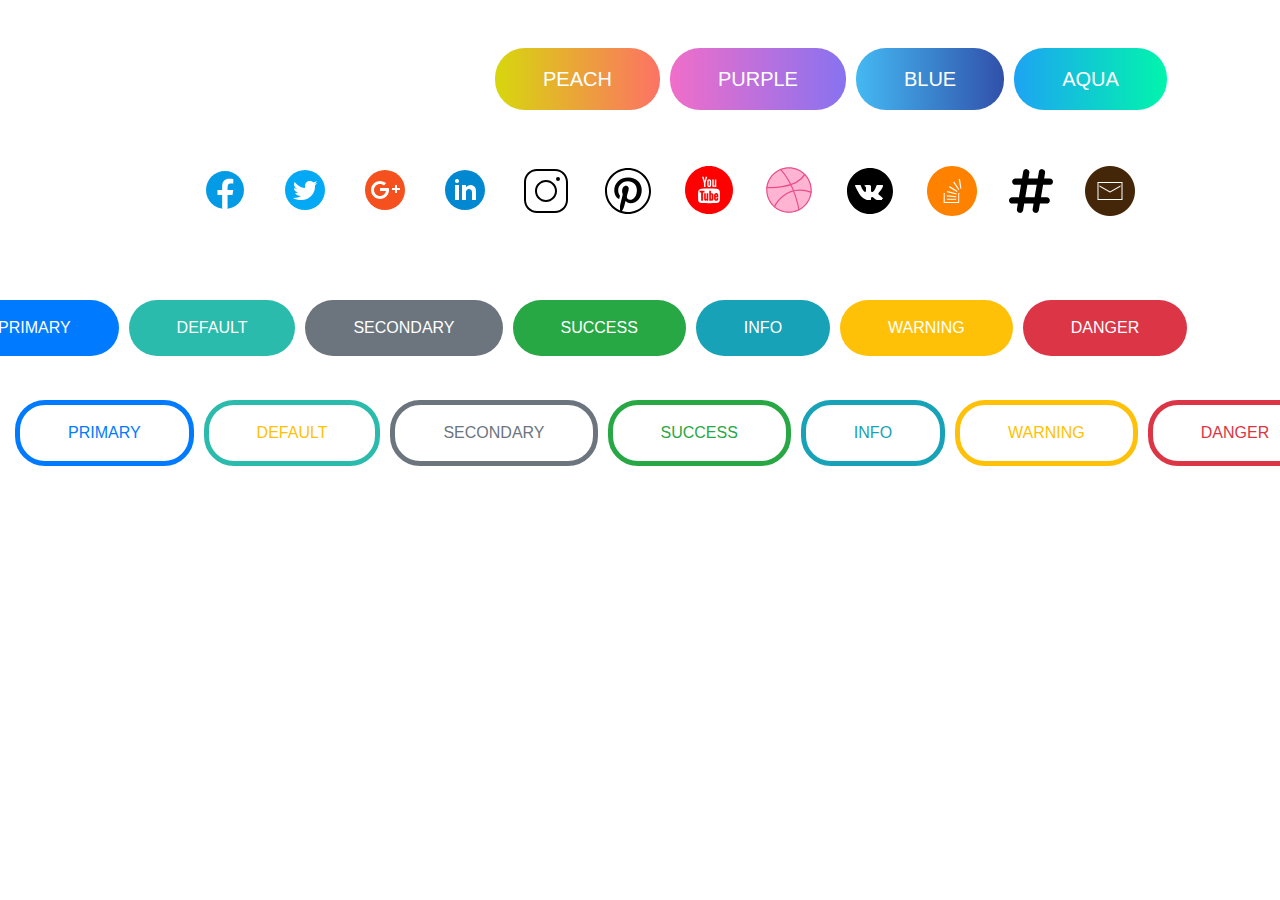
<file: Bootstrap 2-dars/index2.html>
<!DOCTYPE html>
<html lang="en">
<head>
    <meta charset="UTF-8">
    <title>Title</title>
    <link rel="stylesheet" href="css/bootstrap.css">
    <link rel="stylesheet" href="css/main2.css">
</head>
<body>
    <div class="container">
        <div class="row mt-5 row-item">
            <div class=" box d-inline-block pt-3 pb-3 pr-5 pl-5 text-white">
                PEACH
            </div>
            <div class=" box d-inline-block pt-3 pb-3 pr-5 pl-5 text-white">
                PURPLE
            </div>
            <div class=" box d-inline-block pt-3 pb-3 pr-5 pl-5 text-white">
                BLUE
            </div>
            <div class=" box d-inline-block pt-3 pb-3 pr-5 pl-5 text-white">
                AQUA
            </div>
            <div class="line">

            </div>
        </div>
    </div>
    <div class="container">
    <div class="row row-item2 ">
        <div class="facebook p-3"><img src="rasmlar/icons8-facebook.svg" alt=""></div>
        <div class="twitter p-3"><img src="rasmlar/icons8-twitter-circled.svg" alt=""></div>
        <div class="google  p-3"><img src="rasmlar/icons8-google-plus.svg" alt=""></div>
        <div class="linkedin  p-3"><img src="rasmlar/icons8-linkedin.svg" alt=""></div>
        <div class="insta  p-3"><img src="rasmlar/icons8-instagram.svg" alt=""></div>
        <div class="pinterest  p-3"><img src="rasmlar/icons8-pinterest.svg" alt=""></div>
        <div class="youtube p-3"><img src="rasmlar/icons8-youtube.svg" alt=""></div>
        <div class="dribbble p-3"><img src="rasmlar/icons8-dribbble.svg" alt=""></div>
        <div class="vk p-3"><img src="rasmlar/icons8-vk.svg" alt=""></div>
        <div class="stackoverflow p-3"><img src="rasmlar/icons8-stack-overflow.svg" alt=""></div>
        <div class="github  p-3"><img src="rasmlar/hashtag-solid.svg" alt="" width="44"></div>
        <div class="e-mail p-3"><img src="data:image/png;base64,
            iVBORw0KGgoAAAANSUhEUgAAADIAAAAyCAYAAAAeP4ixAAAACXBIWXMAAAsT
            AAALEwEAmpwYAAAEBElEQVR4nN2af4hUVRTH7z82586s2w8oEXSz2r13GnUM
            J0XWP6S9Z2Y3CSxXDQ1sBcmmhP4pBJ1d/7E/AqUfKguGUBNR9ougwDWVCFID
            iSjRVmUNFIRsfyj+Y6F75Lzd0amZnXnvzXvz3nTgC8Pjzbnnw7n3vXvueUJ4
            ZE89Dg+ndaTHaNiDWh42Sp43CkZRyX9Y/JuvoZLf8T0mDi9iAlpEGCytIo+g
            gj5U8ixqSa6k5KBR0NupI3PqDtChYkmjZd5oedM1wH9ktLyFCr4xSi7yH2Be
            bAYDoJbjXgFMAfUZj+ULBMZhLWoY8xMAi2GsNQXPewawOiHuMRr21QsAS4H6
            OYaaINJJETMKBoKCwLtT7WhXq2h2BdGuxXSj4aegIfBuZk4sS4gm59MpBJnA
            8pmJ2AYJck1g9cz024JABWuCDharZgZeqAjBz+56PmLdC652xqMzK0wp+VHw
            QUp7UvKD8tmIRxf6/cb2WOOZtuiCcmvjixAER05ktDxQsou1Nm2NB3KLy4fi
            bGy3++f87h3kt+V373AABNuKQOzXEzyIs4GcKe/Qv9HyzAREAlr8HMhvEGRx
            pYk6ssHNQNmV7bTiyRmeAbCv7Mp2VyCmDdaLyRrbMciuXJZGh/+kd/o2UybR
            5BqA/8s+2NeuXNZdRhS8K/igwG3qX+leSr+d/JEuDg3Stk3POYZ4o2c5DQ2e
            ot9/PUmvre1wPbV4g8sgQ25BCsq93E2XL16gn48dpY3PpKr66OlM0g8Hv6Qr
            ly/RW1s2Ujoeregfq4LI88IoGKkVhNU1717a++brdG1shL49sJ9WtbeU3PP
            sopn06b6ddP3amOVjefJ+2/6xouAvYZT82wuQgrqXzKKv8nvp6ugwvb8zR0
            /Pv4+65jbT272v0tjwFTr89ce0Zukc1/6xXEa0vOE5SEEvrVhMv5z4ni79cc
            4S/+ZrXvnHUhBvptZU6s2usuSXfyxMLS8Wu5fKu13stTx+wwMCA65fiGECwY
            kXorstSphADG9R/g+bxmWtclZhGz/YwCCniwurvgYurLbeAeEmS4OWujf/V
            epOZuXzoAND5/qk5BQl3RZ9otGOgzpULFn2bAu1/DAEAZItKbm/LISVlUdjD
            1md2KCD1JXFMXa1Nj04JYgFo+XqoAPFqoJ1wo7x0X1os6Fhj7BrqZSYhhoOh
            g9CHnHcT+Q2F7e7gg4eC1LyuOPWW3EzNAyZMVoe4Z6mqMUm+4n9Qa6JVEpME
            14ZN+/r+Wg2Ckb4CSr8sEyi+QEuYnzel43zZyL8ThN+G+rYfL8+qsnEoylRb
            +Odp9GQ46P9GiBOc48jNN9uZR6D2VxyooL3jJKHuOfC85zPzSYEI5PXBqzp2
            Qbr71R2Htht+PxMI6fHPKMAAAAASUVORK5CYII="></div>
    </div>

</div>
    <div class="container">
        <div class="row row-item3">
            <div class=" bg-primary box2 d-inline-block pt-3 pb-3 pr-5 pl-5  text-white">
                PRIMARY
            </div>
            <div class=" bg-default box2 d-inline-block pt-3 pb-3 pr-5 pl-5 text-white">
                DEFAULT
            </div>
            <div class=" bg-secondary box2 d-inline-block pt-3 pb-3 pr-5 pl-5 text-white">
                SECONDARY
            </div>
            <div class=" bg-success box2 d-inline-block pt-3 pb-3 pr-5 pl-5 text-white">
                SUCCESS
            </div>
            <div class=" bg-info box2 d-inline-block pt-3 pb-3 pr-5 pl-5 text-white">
                INFO
            </div>
            <div class=" bg-warning box2 d-inline-block pt-3 pb-3 pr-5 pl-5 text-white">
                WARNING
            </div>
            <div class=" bg-danger box2 d-inline-block pt-3 pb-3 pr-5 pl-5 text-white">
                DANGER
            </div>

        </div>
    </div>
    <div class="container">
        <div class="row row-item4">
            <div class="text-primary border-primary  box4 d-inline-block pt-3 pb-3 pr-5 pl-5  text-white">
                PRIMARY
            </div>
            <div class="text-warning  box4 d-inline-block pt-3 pb-3 pr-5 pl-5 text-white">
                DEFAULT
            </div>
            <div class="text-secondary border-secondary  box4 d-inline-block pt-3 pb-3 pr-5 pl-5 text-white">
                SECONDARY
            </div>
            <div class="text-success border-success box4 d-inline-block pt-3 pb-3 pr-5 pl-5 text-white">
                SUCCESS
            </div>
            <div class="text-info border-info box4 d-inline-block pt-3 pb-3 pr-5 pl-5 text-white">
                INFO
            </div>
            <div class="text-warning border-warning  box4 d-inline-block pt-3 pb-3 pr-5 pl-5 text-white">
                WARNING
            </div>
            <div class="text-danger border-danger  box4 d-inline-block pt-3 pb-3 pr-5 pl-5 text-white">
                DANGER
            </div>
        </div>
    </div>
</body>
</html>
</file>
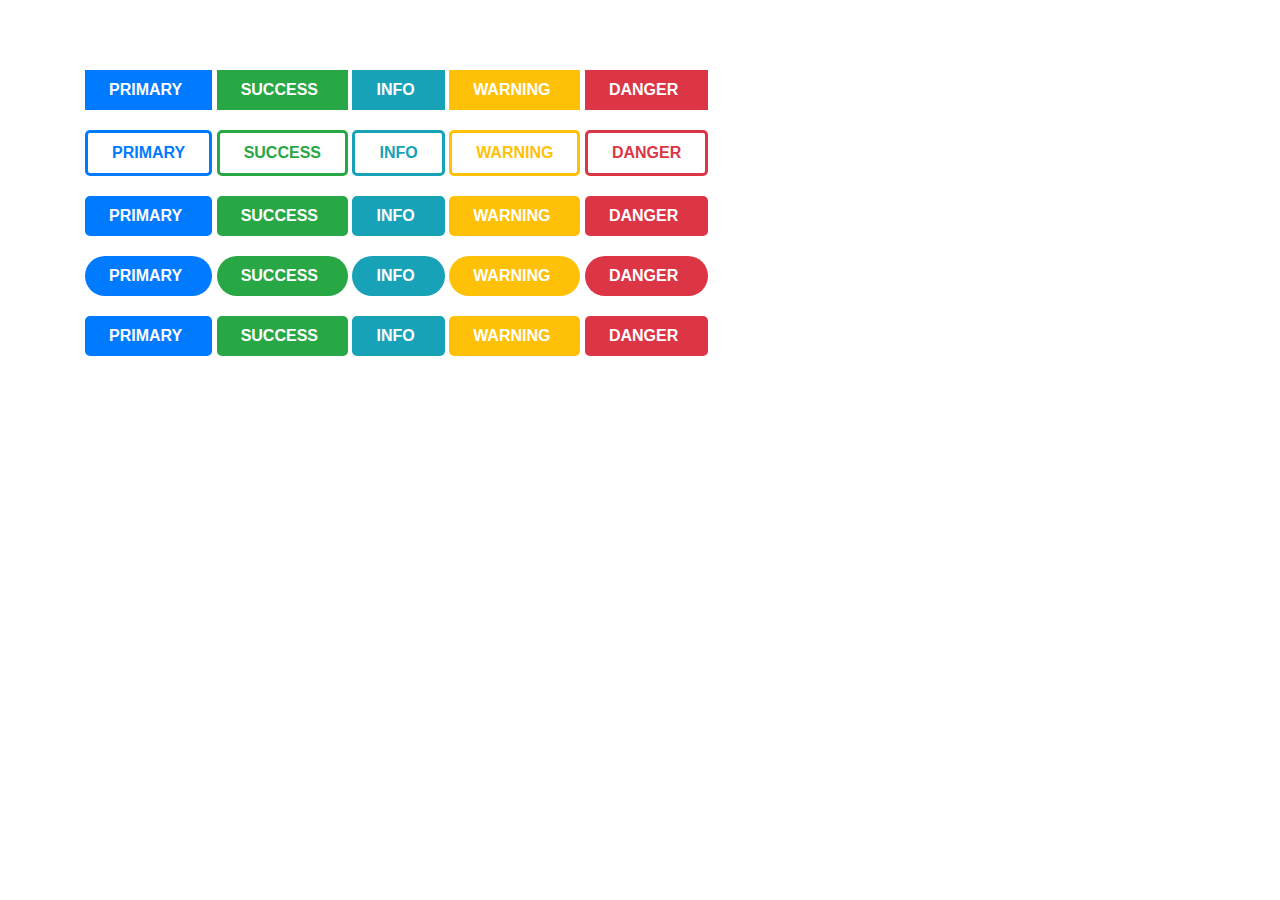
<file: Bootstrap 2-dars/index3.html>
<!DOCTYPE html>
<html lang="en">
<head>
    <meta charset="UTF-8">
    <title>Title</title>
    <link rel="stylesheet" href="css/bootstrap.css">
    <link rel="stylesheet" href="css/main3.css">
</head>
<body>
    <div class="container">
        <div class="row-md-5">
            <div class="col pt-2 pb-2 pl-4 pr-4 bg-primary text-white font-weight-bold">PRIMARY</div>
            <div class="col pt-2 pb-2 pl-4 pr-4  text-primary font-weight-bold">PRIMARY</div>
            <div class="col pt-2 pb-2 pl-4 pr-4 bg-primary text-white font-weight-bold">PRIMARY</div>
            <div class="col pt-2 pb-2 pl-4 pr-4 bg-primary text-white font-weight-bold">PRIMARY</div>
            <div class="col pt-2 pb-2 pl-4 pr-4 bg-primary text-white font-weight-bold">PRIMARY</div>
        </div>
        <div class="row-md-5">
            <div class="col pt-2 pb-2 pl-4 pr-4 bg-success text-white font-weight-bold">SUCCESS</div>
            <div class="col pt-2 pb-2 pl-4 pr-4  text-success font-weight-bold">SUCCESS</div>
            <div class="col pt-2 pb-2 pl-4 pr-4 bg-success text-white font-weight-bold">SUCCESS</div>
            <div class="col pt-2 pb-2 pl-4 pr-4 bg-success text-white font-weight-bold">SUCCESS</div>
            <div class="col pt-2 pb-2 pl-4 pr-4 bg-success text-white font-weight-bold">SUCCESS</div>
        </div>
        <div class="row-md-5">
            <div class="col pt-2 pb-2 pl-4 pr-4 bg-info text-white font-weight-bold">INFO</div>
            <div class="col pt-2 pb-2 pl-4 pr-4  text-info font-weight-bold">INFO</div>
            <div class="col pt-2 pb-2 pl-4 pr-4 bg-info text-white font-weight-bold">INFO</div>
            <div class="col pt-2 pb-2 pl-4 pr-4 bg-info text-white font-weight-bold">INFO</div>
            <div class="col pt-2 pb-2 pl-4 pr-4 bg-info text-white font-weight-bold">INFO</div>
        </div>
        <div class="row-md-5">
            <div class="col pt-2 pb-2 pl-4 pr-4 bg-warning text-white font-weight-bold">WARNING</div>
            <div class="col pt-2 pb-2 pl-4 pr-4  text-warning font-weight-bold">WARNING</div>
            <div class="col pt-2 pb-2 pl-4 pr-4 bg-warning text-white font-weight-bold">WARNING</div>
            <div class="col pt-2 pb-2 pl-4 pr-4 bg-warning text-white font-weight-bold">WARNING</div>
            <div class="col pt-2 pb-2 pl-4 pr-4 bg-warning text-white font-weight-bold">WARNING</div>
        </div>
        <div class="row-md-5">
            <div class="col pt-2 pb-2 pl-4 pr-4 bg-danger text-white font-weight-bold">DANGER</div>
            <div class="col pt-2 pb-2 pl-4 pr-4  text-danger font-weight-bold">DANGER</div>
            <div class="col pt-2 pb-2 pl-4 pr-4 bg-danger text-white font-weight-bold">DANGER</div>
            <div class="col pt-2 pb-2 pl-4 pr-4 bg-danger text-white font-weight-bold">DANGER</div>
            <div class="col pt-2 pb-2 pl-4 pr-4 bg-danger text-white font-weight-bold">DANGER</div>
        </div>
    </div>
</body>
</html>
</file>
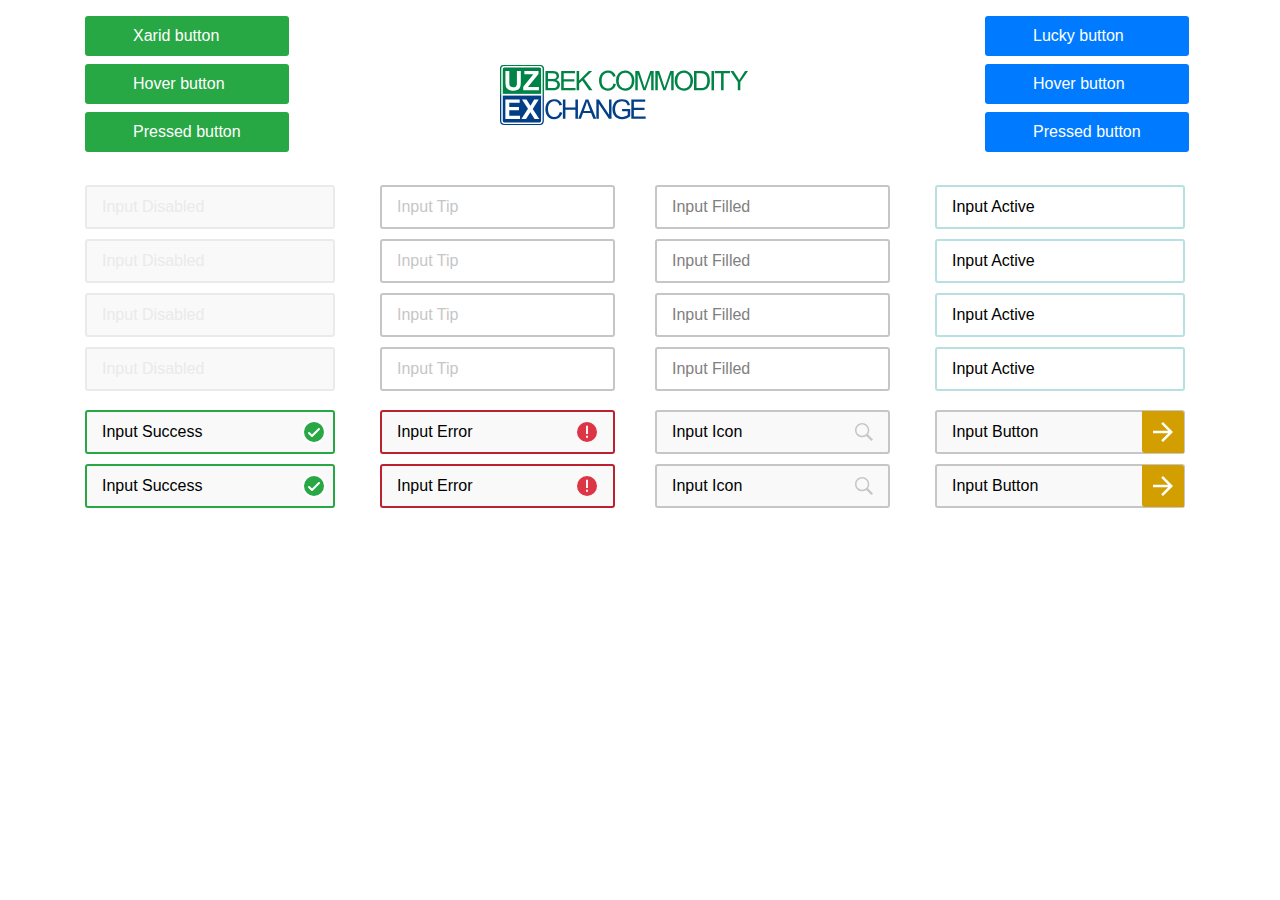
<file: Bootstrap 2-dars/index4.html>
<!DOCTYPE html>
<html lang="en">
<head>
    <meta charset="UTF-8">
    <title>Title</title>
    <link rel="stylesheet" href="css/bootstrap.css">
    <link rel="stylesheet" href="css/main4.css">
</head>
<body>
    <div class="container">
        <div class="row-md-1 position-absolute">
            <div class="col pt-2 pb-2 pl-5 pr-5 bg-success mt-3 text-white">Xarid button</div>
            <div class="col pt-2 pb-2 pl-5 pr-5 bg-success mt-2 text-white">Hover button</div>
            <div class="col pt-2 pb-2 pl-5 pr-5 bg-success mt-2 text-white">Pressed button</div>
        </div>
        <div class="row-md-1 position-absolute">
            <div class="col"><img src="rasmlar/logo.svg" alt=""></div>
        </div>
        <div class="row-md-1 position-absolute">
            <div class="col pt-2 pb-2 pl-5 pr-5 bg-primary mt-3 text-white">Lucky button</div>
            <div class="col pt-2 pb-2 pl-5 pr-5 bg-primary mt-2 text-white">Hover button</div>
            <div class="col pt-2 pb-2 pl-5 pr-5 bg-primary mt-2 text-white">Pressed button</div>
        </div>
    </div>
    <div class="container">
        <div class="row-md-1 position-absolute">
            <div class="col pt-2 pb-2">Input Disabled</div>
            <div class="col pt-2 pb-2">Input Disabled</div>
            <div class="col pt-2 pb-2">Input Disabled</div>
            <div class="col pt-2 pb-2">Input Disabled</div>
        </div>
        <div class="row-md-1 position-absolute">
            <div class="col pt-2 pb-2">Input Tip</div>
            <div class="col pt-2 pb-2">Input Tip</div>
            <div class="col pt-2 pb-2">Input Tip</div>
            <div class="col pt-2 pb-2">Input Tip</div>
        </div>
        <div class="row-md-1 position-absolute">
            <div class="col pt-2 pb-2">Input Filled</div>
            <div class="col pt-2 pb-2">Input Filled</div>
            <div class="col pt-2 pb-2">Input Filled</div>
            <div class="col pt-2 pb-2">Input Filled</div>
        </div>
        <div class="row-md-1 position-absolute">
            <div class="col pt-2 pb-2">Input Active</div>
            <div class="col pt-2 pb-2">Input Active</div>
            <div class="col pt-2 pb-2">Input Active</div>
            <div class="col pt-2 pb-2">Input Active</div>
        </div>
    </div>
    <div class="container">
        <div class="row-md-1 position-absolute">
            <div class="col pt-2 pb-2">Input Success <div class="check text-right position-absolute"><img src="rasmlar/checkicon.svg" alt="" width="24px"></div></div>
            <div class="col pt-2 pb-2">Input Success <div class="check text-right position-absolute"><img src="rasmlar/checkicon.svg" alt="" width="24px"></div></div>
        </div>
        <div class="row-md-1 position-absolute">
            <div class="col pt-2 pb-2">Input Error <div class="error text-right position-absolute"><img src="rasmlar/381599_error_icon.svg" alt="" width="20px"></div></div>
            <div class="col pt-2 pb-2">Input Error <div class="error text-right position-absolute"><img src="rasmlar/381599_error_icon.svg" alt="" width="20px"></div></div>
        </div>
        <div class="row-md-1 position-absolute">
            <div class="col pt-2 pb-2">Input Icon <div class="input text-right position-absolute"><img src="rasmlar/211817_search_strong_icon.svg" alt="" width="24px"></div></div>
            <div class="col pt-2 pb-2">Input Icon <div class="input text-right position-absolute"><img src="rasmlar/211817_search_strong_icon.svg" alt="" width="24px"></div></div>
        </div>
        <div class="row-md-1 position-absolute">
            <div class="col pt-2 pb-2">Input Button <div class="button1 text-right position-absolute"><img src="rasmlar/352020_arrow_back_icon.svg"
                                                                                                           alt="" width="30px"></div></div>
            <div class="col pt-2 pb-2">Input Button <div class="button1 text-right position-absolute"><img src="rasmlar/352020_arrow_back_icon.svg"
                                                                                                           alt="" width="30px"></div></div>
        </div>
    </div>
</body>
</html>
</file>
<file: Bootstrap 2-dars/css/main2.css>
.row-item{
    margin-left: 400px;
    position: absolute;
}
.box{
    background:linear-gradient(90deg, #d7d70d,#fd7265);
    display: inline;
    border-radius: 30px;
    font-size: 20px;
    margin-left: 10px;
}
.box4{
    border: 5px solid black;
    border-radius: 30px;
    margin-left: 10px;
}
.row .box4:nth-child(2){
    border: 5px solid #2abbac;
    color: #2abbac;
}
.box{

    display: inline;
    border-radius: 30px;
    font-size: 20px;
    margin-left: 10px;
}
.row .box:nth-child(2){
    background:linear-gradient(90deg,#f06ec9,#8872f0);
}
.row .box:nth-child(3){
    background:linear-gradient(90deg,#44b9f2,#3150aa);
}
.row .box:nth-child(4){
    background:linear-gradient(90deg,#1da4f3,#01f5ac);
}
.row-item2{
    position: absolute;
    width: 1000px;
    margin-left: 100px;
    margin-top: 150px;
}
.row-item3{
    position: absolute;
    width: 1500px;
    margin-left: -145px;
    margin-top: 300px;
}
.row-item3 .box2{
    border-radius: 30px;
    margin-left: 10px;
}
.row-item4{
    position: absolute;
    border-radius: 30px;
    width: 1500px;
    margin-left:-2010px ;
    margin-top: 400px;

}


.line{
    position: absolute;
    width: 1px;
    height: 500px;
    border: 1px solid transparent;
    margin-left: 650px;
}
.button1{
    border-radius: 30px;
    font-size: 20px;

}
body .container:nth-child(3) .button1:nth-child(1){
    margin-left: 15px;
}
body .container:nth-child(3) .button1:nth-child(2){
    margin-left: 15px;
}
body .container:nth-child(3) .button1:nth-child(3){
    margin-left: 15px;
}
body .container:nth-child(3) .button1:nth-child(4){
    margin-left: 15px;
}
body .container:nth-child(4){
    margin-left: 2000px;
}
.bg-default{
    background-color: #2abbac;
 }
</file>
<file: Bootstrap 2-dars/css/main3.css>
.row-md-5{
    display: inline-block;
    margin-top: 50px;
}
.row-md-5 .col:nth-child(2){
    border: 3px solid #007bff;
    border-radius: 5px;
}
.row-md-5 .col:nth-child(4){
    border-radius: 30px;
}
.row-md-5 .col:nth-child(3){
    border-radius: 5px;
}
.row-md-5 .col:nth-child(5){
    border-radius: 5px;
}
body .row-md-5:nth-child(2) .col:nth-child(2){
    border: 3px solid #28a745;
}
body .row-md-5:nth-child(3) .col:nth-child(2){
    border: 3px solid #17a2b8;
}
body .row-md-5:nth-child(4) .col:nth-child(2){
    border: 3px solid #ffc107;
}
body .row-md-5:nth-child(5) .col:nth-child(2){
    border: 3px solid #dc3545;
}

.col{
    margin-top: 20px;
}
</file>
<file: Bootstrap 2-dars/css/main4.css>
body .row-md-1:nth-child(2){
    margin-left: 400px;
    margin-top: 65px;
}
body .row-md-1:nth-child(3){
    margin-left: 900px;
}
body .container:nth-child(2) .row-md-1:nth-child(1) .col{
    color: #eaeaea;
    background-color: #f9f9f9;
    border: 2px solid #eaeaea;
    width: 250px;
    margin-top: 10px;
}
body .container:nth-child(2) .row-md-1:nth-child(2) .col{
    color: #c6c6c6;
    background-color: #ffffff;
    border: 2px solid #c6c6c6;
    width: 275px;
    margin-top: 10px;
    margin-left: -40px;

}
body .container:nth-child(2) .row-md-1:nth-child(3) .col{
    color: grey;
    background-color: #ffffff;
    border: 2px solid #c6c6c6;
    width: 275px;
    margin-top: 10px;
    margin-left: -40px;
}
body .container:nth-child(2) .row-md-1:nth-child(4) .col{
    color: black;
    background-color: #ffffff;
    border: 2px solid #b7e1e1;
    width: 250px;
    margin-top: 10px;
}
body .container:nth-child(2) .row-md-1:nth-child(2){
    position: absolute;
    margin-left: 335px;
}
body .container:nth-child(2) .row-md-1:nth-child(3){
    margin-left: 610px;
}
body .container:nth-child(2) .row-md-1:nth-child(4){
    margin-left: 850px;
}
body .container:nth-child(2) .row-md-1{
    margin-top: 175px;
}

.container .row-md-1 .col{
    border-radius: 3px;
}

body .container:nth-child(3) .row-md-1:nth-child(1){
    margin-top: 400px;
}
body .container:nth-child(3) .row-md-1:nth-child(2){
    margin-top: 400px;
    margin-left: 295px;
}
body .container:nth-child(3) .row-md-1:nth-child(3){
    margin-top:400px;
    margin-left: 570px;
}
body .container:nth-child(3) .row-md-1:nth-child(4){
    margin-top: 400px;
    margin-left: 850px;
}

body .container:nth-child(3) .row-md-1:nth-child(1) .col{
    color: black;
    background-color: #f9f9f9;
    border: 2px solid #28a745;
    width: 250px;
    margin-top: 10px;
}
body .container:nth-child(3) .row-md-1:nth-child(2) .col{
    color: black;
    background-color: #f9f9f9;
    border: 2px solid #bd2130;
    width: 235px;
    margin-top: 10px;
}
body .container:nth-child(3) .row-md-1:nth-child(3) .col{
    color: black;
    background-color: #f9f9f9;
    border: 2px solid #c6c6c6;
    width: 235px;
    margin-top: 10px;
}
body .container:nth-child(3) .row-md-1:nth-child(4) .col{
    color: black;
    background-color: #f9f9f9;
    border: 2px solid #c6c6c6;
    width: 250px;
    margin-top: 10px;
}
.check{
    margin-top: -25px;
    margin-left: 200px;
}
.error{
    margin-top: -25px;
    margin-left: 180px;
}
.input{
    margin-top: -25px;
    margin-left: 180px;
}
.button1{
    border-top-right-radius: 3px;
    border-bottom-left-radius: 3px;
    background-color: #d39e00;
    transform: rotate(180deg);
    margin-top: -33px;
    margin-left: 190px;
    padding: 6px;

}
</file>
